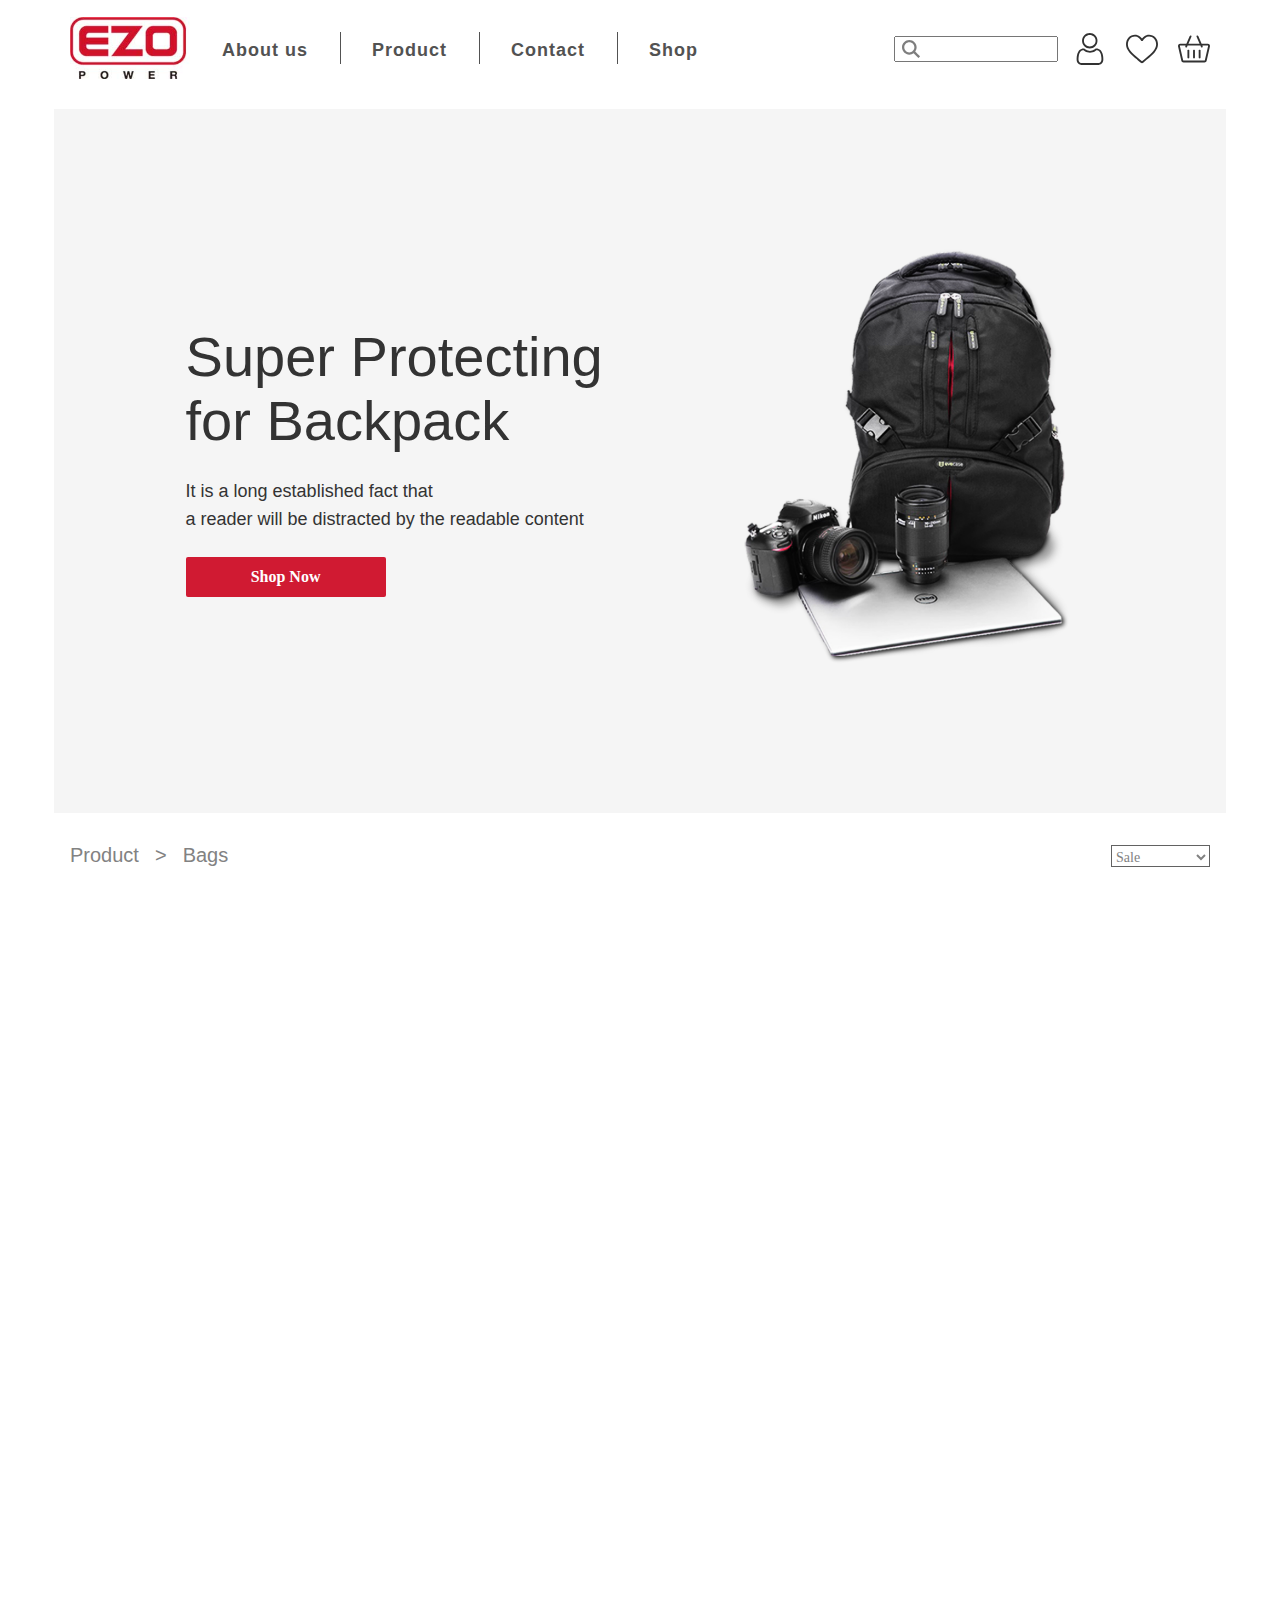
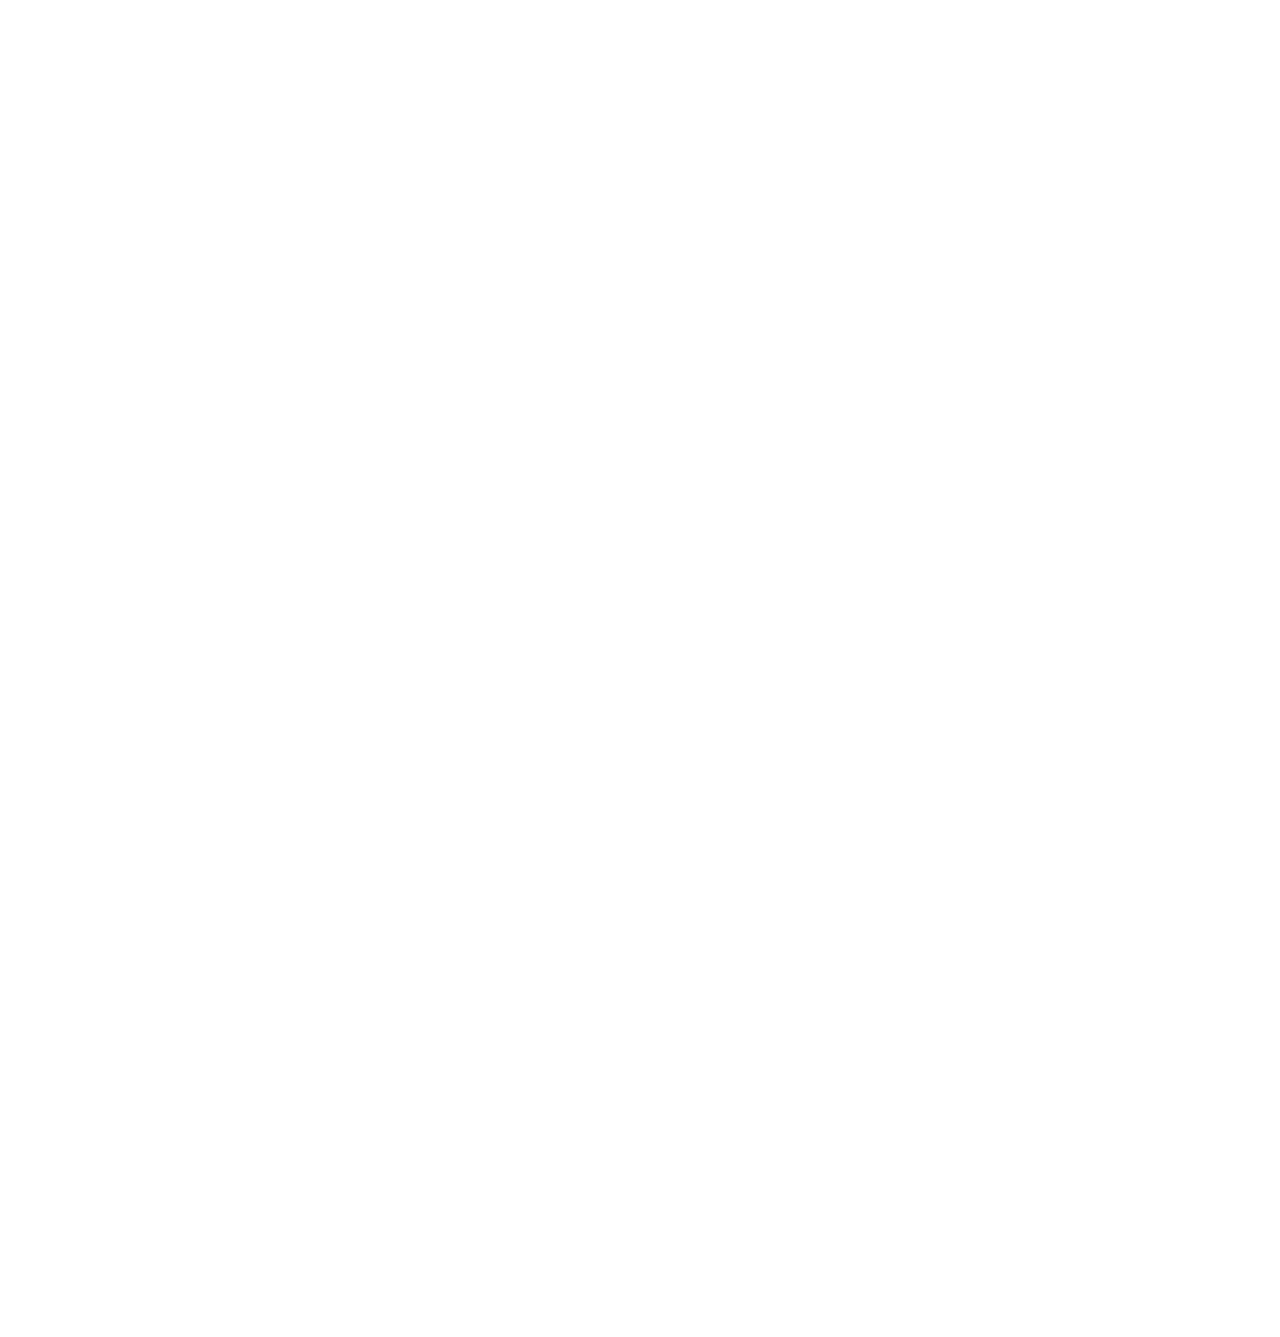
<file: product_all.html>
<!DOCTYPE html>
<html lang="zh-TW">
<head>
	<meta charset="UTF-8">
	<title>Bags</title>
	<meta name="viewport" content="width=divice-width, initial-scale=1.0  user-scalable=0">
	<link rel="stylesheet" type="text/css" href="css/reset.css">
	<link rel="stylesheet" type="text/css" href="css/bootstrap.css">
	<link rel="stylesheet" type="text/css" href="css/style.css">
	<link rel="stylesheet" type="text/css" href="css/style_product_all.css">
</head>
<body>
	<div class="wrapper">
		<div class="header">
			<div class="container">
				<div class="navbar u-clearfix navbar--collapse">
					<a href="index.html" class="nav_logo"></a>
					<a href="#overlay" class="menu_tuggle">
						<span></span>
						<span></span>
						<span></span>
					</a>
					<div id="overlay" class="nav_menu u-clearfix popupnav">
						<ul class="nav__menu">
							<li><a href="#" class="nav_menu_text">About us</a><span></span></li>
							<li><a href="product_all.html" class="nav_menu_text">Product</a><span></span></li>
							<li><a href="#" class="nav_menu_text">Contact</a><span></span></li>
							<li><a href="#" class="nav_menu_text">Shop</a></li>
						</ul>
						<a href="#!" class="popup_close">
							<span></span>
							<span></span>
						</a>
					</div>
					<div class="nav_right">
						<div class="search_input">
							<input class="js-input" type="search">
							<i class="icon-search"></i>
						</div>
						<div class="icon-group">
							<a href="signin_page.html" class="icon-btn">
								<i class="icon icon-member"></i>
							</a>
							<a href="#" class="icon-btn hearticon">
								<i class="icon icon-favrite"></i>
							</a>
							<a href="cart.html" class="icon-btn">
								<i class="icon icon-cart"></i>
							</a>
						</div>
					</div>
				</div>
			</div>
		</div>
		<div class="banner">
			<div class="container">
				<div class="banner_content">
					<h1 class="banner_title">Super Protecting<br> for Backpack</h1>
					<p class="banner_p">It is a long established fact that<br> a reader will be distracted by the readable content </p>
					<a href="#" class="btn btn_banner">Shop Now</a>
				</div>
				<div class="banner_pic">
				</div>
			</div>
		</div>
		<div class="product_nav">
			<div class="container ">
				<div class="product_nav_left u-clearfix">
					<ul>
						<li><a href="#" class="product_nav_text">Product</a></li>
						<li  class="product_nav_text">></li>
						<li><a href="#"  class="product_nav_text">Bags</a></li>
					</ul>
				</div>
				<div class="product_nav_right u-clearfix">
					<form action="" class="product_nav_form">
						<select name="" id="">
							<option value="">Sale</option>
							<option value="">Backpacks</option>
							<option value="">Shoulderbags</option>
						</select>
					</form>
				</div>
			</div>
		</div>
		<div class="product_list">
			<div class="container">
				<div class="row mb-64">
					<div class="col-sm-3 list_name_relative col-xs-12">
						<div class="list_name">
							<h3 class="list_name_title">Amour Bag</h3>
							<a href="#" class="btn list_name_btn">View all</a>
						</div>
					</div>
					<div class="col-sm-3 col-xs-4 col-exs-6">
						<div class="thumbnail product_list_thumbnail">
							<div class="imbox">
								<div class="product_list_imbox_inner u-clearfix">
									<img src="img/product_page/去被產品圖_03.png" alt="">
									
									<div class="bagcolor u-clearfix">
										<ul>
											<li><a href="#target" class="color color_black"></a></li>
											<li><a href="#target" class="color color_grey"></a></li>
										</ul>
									</div>
								</div>
							</div>
							<a href="product.html">
								<h4 class="product_thumbnail__title">Travel Backpack</h4>
							</a>
							<p class="product_thumbnail__text">Lorem ipsum dolor sit amet, consectetur adipisicing elit. Sed</p>
							<h5 class="product_thumbnail__price">$2,599</h5>
						</div>
					</div>
					<div class="col-sm-3 col-xs-4 col-exs-6">
						<div class="thumbnail product_list_thumbnail">
							<div class="imbox">
								<div class="product_list_imbox_inner u-clearfix">
									<img src="img/product_page/去被產品圖_05.png" alt="">
									<div class="bagcolor u-clearfix">
										<ul>
											<li><a href="#target" class="color color_black"></a></li>
											<li><a href="#target" class="color color_blue"></a></li>
										</ul>
									</div>
								</div>
							</div>
							<a href="#">
								<h4 class="product_thumbnail__title">Laptop Backpack</h4>
							</a>
							<p class="product_thumbnail__text">Lorem ipsum dolor sit amet, consectetur adipisicing elit. Sed</p>
							<h5 class="product_thumbnail__price">$1,799</h5>
						</div>
					</div>
					<div class="col-sm-3 col-xs-4 col-exs-6">
						<div class="thumbnail product_list_thumbnail">
							<div class="imbox">
								<div class="product_list_imbox_inner u-clearfix">
									<img src="img/product_page/去被產品圖_07.png" alt="">
									<div class="bagcolor u-clearfix">
										<ul>
											<li><a href="#target" class="color color_black"></a></li>
											<li><a href="#target" class="color color_grey"></a></li>
											<li><a href="#target" class="color color_red"></a></li>
										</ul>
									</div>
								</div>
							</div>
							<a href="#">
								<h4 class="product_thumbnail__title">Vuna Travel Pack</h4>
							</a>
							<p class="product_thumbnail__text">Lorem ipsum dolor sit amet, consectetur adipisicing elit. Sed</p>
							<h5 class="product_thumbnail__price">$2,999</h5>
						</div>
					</div>
				</div>
				<div class="row  mb-64">
					<div class="col-sm-3 list_name_relative">
						<div class="list_name">
							<h3 class="list_name_title">RT Bag</h3>
							<a href="#" class="btn list_name_btn">View all</a>
						</div>
					</div>
					<div class="col-sm-3 col-xs-4 col-exs-6">
						<div class="thumbnail product_list_thumbnail">
							<div class="imbox">
								<div class="product_list_imbox_inner u-clearfix">
									<img src="img/product_page/去被產品圖_16.png" alt="">
									<div class="bagcolor u-clearfix">
										<ul>
											<li><a href="#target" class="color color_grey"></a></li>
											<li><a href="#target" class="color color_black"></a></li>
										</ul>
									</div>
								</div>
							</div>
							<a href="#">
								<h4 class="product_thumbnail__title">Chapter bag</h4>
							</a>
							<p class="product_thumbnail__text">Lorem ipsum dolor sit amet, consectetur adipisicing elit. Sed</p>
							<h5 class="product_thumbnail__price">$3,299</h5>
						</div>
					</div>
					<div class="col-sm-3 col-xs-4 col-exs-6">
						<div class="thumbnail product_list_thumbnail">
							<div class="imbox">
								<div class="product_list_imbox_inner u-clearfix">
									<img src="img/product_page/去被產品圖_19.png" alt="">
									<div class="bagcolor u-clearfix">
										<ul>
											<li><a href="#target" class="color color_black"></a></li>
											<li><a href="#target" class="color color_blue"></a></li>
											<li><a href="#target" class="color color_brown"></a></li>
										</ul>
									</div>
								</div>
							</div>
							<a href="#">
								<h4 class="product_thumbnail__title">Canvas holdall</h4>
							</a>
							<p class="product_thumbnail__text">Lorem ipsum dolor sit amet, consectetur adipisicing elit. Sed</p>
							<h5 class="product_thumbnail__price">$2,799</h5>
						</div>
					</div>
					<div class="col-sm-3 col-xs-4 col-exs-6">
						<div class="thumbnail product_list_thumbnail">
							<div class="imbox">
								<div class="product_list_imbox_inner u-clearfix">
									<img src="img/product_page/去被產品圖_22.png" alt="">
									<div class="bagcolor u-clearfix">
										<ul>
											<li><a href="#target" class="color color_orag"></a></li>
											<li><a href="#target" class="color color_red"></a></li>
										</ul>
									</div>
								</div>
							</div>
							<a href="#">
								<h4 class="product_thumbnail__title">Mini backpack</h4>
							</a>
							<p class="product_thumbnail__text">Lorem ipsum dolor sit amet, consectetur adipisicing elit. Sed</p>
							<h5 class="product_thumbnail__price">$3,999</h5>
						</div>
					</div>
				</div>
				<div class="row  mb-64">
					<div class="col-sm-3 list_name_relative">
						<div class="list_name">
							<h3 class="list_name_title">Massenger</h3>
							<a href="#" class="btn list_name_btn">View all</a>
						</div>
					</div>
					<div class="col-sm-3 col-xs-4 col-exs-6">
						<div class="thumbnail product_list_thumbnail">
							<div class="imbox">
								<div class="product_list_imbox_inner u-clearfix">
									<img src="img/product_page/去被產品圖_34.png" alt="">
									<div class="bagcolor u-clearfix">
										<ul>
											<li><a href="#target" class="color color_grey"></a></li>
											<li><a href="#target" class="color color_black"></a></li>
										</ul>
									</div>
								</div>
							</div>
							<a href="#">
								<h4 class="product_thumbnail__title">Hand bag</h4>
							</a>
							<p class="product_thumbnail__text">Lorem ipsum dolor sit amet, consectetur adipisicing elit. Sed</p>
							<h5 class="product_thumbnail__price">$1,299</h5>
						</div>
					</div>
					<div class="col-sm-3 col-xs-4 col-exs-6">
						<div class="thumbnail product_list_thumbnail">
							<div class="imbox">
								<div class="product_list_imbox_inner u-clearfix">
									<img src="img/product_page/去被產品圖_31.png" alt="">
									<div class="bagcolor u-clearfix">
										<ul>
											<li><a href="#target" class="color color_black"></a></li>
											<li><a href="#target" class="color color_blue"></a></li>
											<li><a href="#target" class="color color_red"></a></li>
										</ul>
									</div>
								</div>
							</div>
							<a href="#">
								<h4 class="product_thumbnail__title">Canvas holdall</h4>
							</a>
							<p class="product_thumbnail__text">Lorem ipsum dolor sit amet, consectetur adipisicing elit. Sed</p>
							<h5 class="product_thumbnail__price">$2,599</h5>
						</div>
					</div>
				</div>
			</div>
		</div>
		<div class="btn_foot u-text-center">
			<a href="#" class="btn btn--primary">Sign up for more deals</a>
		</div>
	</div>
	<div class="footer">
		<div class="container">
			<div class="row  footer_row">
				<div class="col-sm-3 col-xs-6">
					<ul class="list">
						<li><a href="#" class="list_title">Product</a></li>
						<li><a href="#" class="list_subtitle">Blog</a></li>
						<li><a href="#" class="list_subtitle">Our future</a></li>
						<li><a href="#" class="list_subtitle">Support</a></li>
					</ul>
				</div>
				<div class="col-sm-3 col-xs-6">
					<ul class="list">
						<li><a href="#" class="list_title">About us</a></li>
						<li><a href="#" class="list_subtitle">Camera bag</a></li>
						<li><a href="#" class="list_subtitle">Hand bag</a></li>
						<li><a href="#" class="list_subtitle">Wallet</a></li>
						<li><a href="#" class="list_subtitle">Purse</a></li>
					</ul>
				</div>
				<div class="col-sm-3 col-xs-6">
					<ul class="list">
						<li><a href="#" class="list_title">Shop</a></li>
						<li><a href="#" class="list_subtitle">America</a></li>
						<li><a href="#" class="list_subtitle">Europe</a></li>
						<li><a href="#" class="list_subtitle">Japan</a></li>
						<li><a href="#" class="list_subtitle">Taiwan</a></li>
					</ul>
				</div>
				<div class="col-sm-3 col-xs-6">
					<ul class="list">
						<li><a href="#" class="list_title">Contact</a></li>
						<li><a href="#" class="list_subtitle">Customer Service</a></li>
						<li><a href="#" class="list_subtitle">Help online</a></li>
					</ul>
				</div>
			</div>
			<div class="footer_icon_group">
				<a href="#" class="icon-btn"><img src="img/icon/facebook_grey_828282-01.svg" alt="" class="icon"></a>
				<a href="#" class="icon-btn"><img src="img/icon/line_grey_828282-01-01.svg" alt="" class="icon"></a>
			</div>
						
			<div class="copyright">
				<p>©2019, Douchebags. All rights reserved.</p>
			</div>
		</div>
	</div>
</body>
</html>
</file>
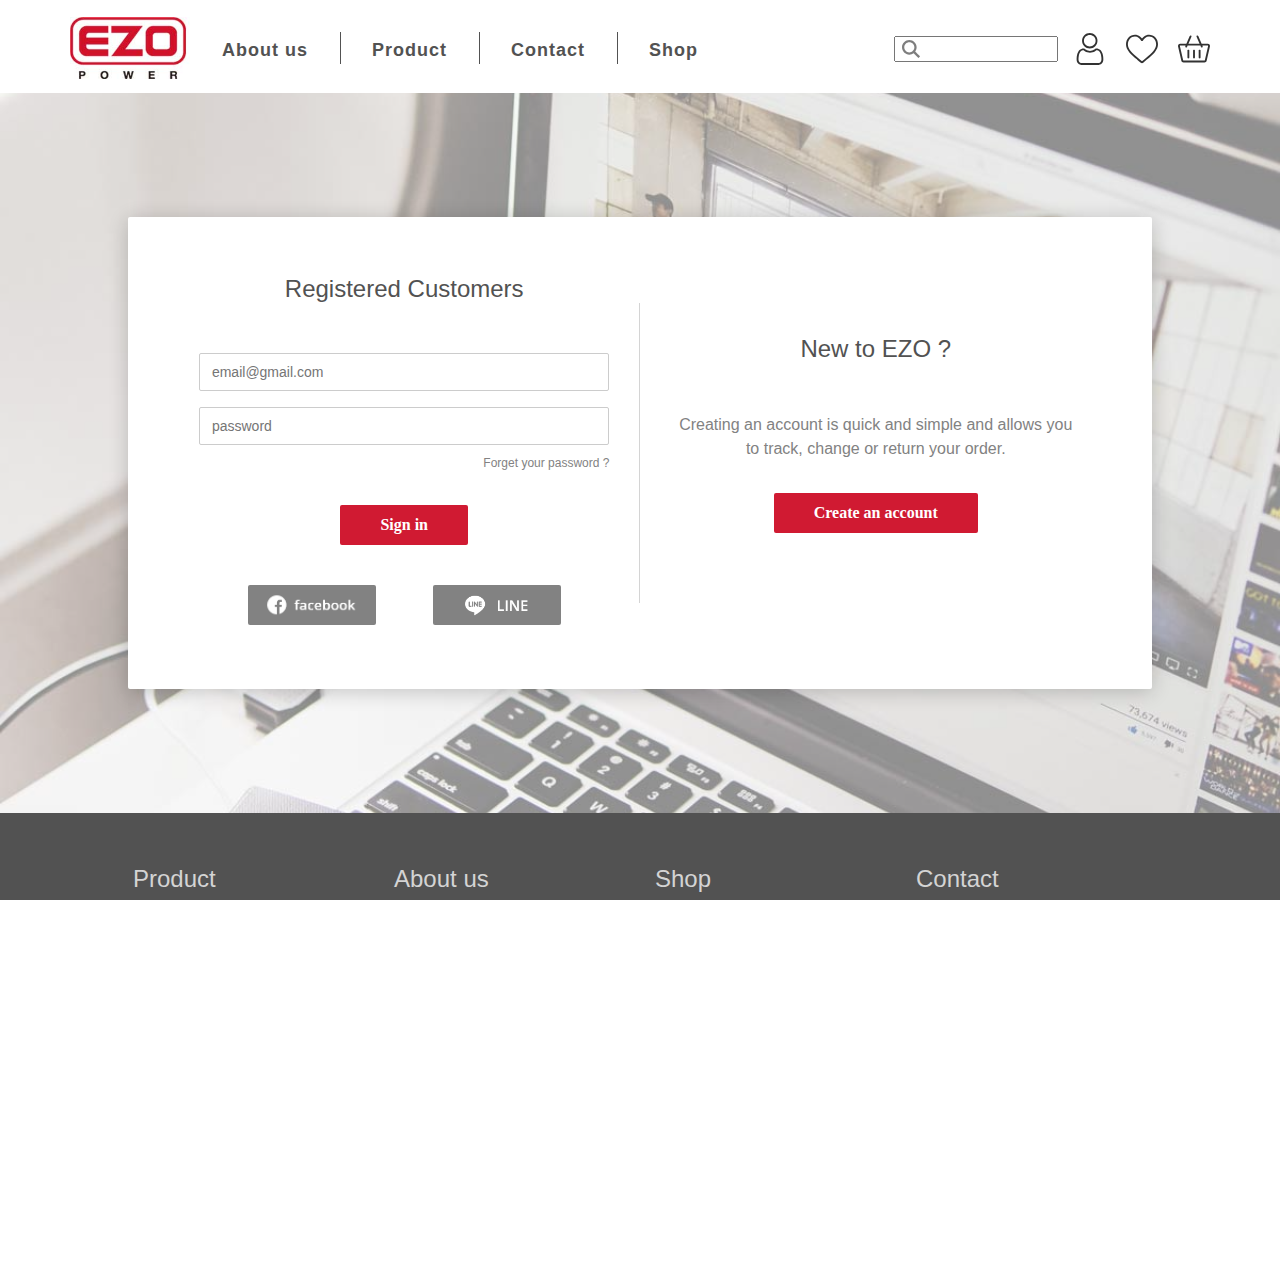
<file: signin_page.html>
<!DOCTYPE html>
<html lang="zh-TW">
<head>
	<meta charset="UTF-8">
	<title>Signin</title>
	<meta name="viewport" content="width=divice-width, initial-scale=1.0  user-scalable=0">
	<link rel="stylesheet" type="text/css" href="css/reset.css">
	<link rel="stylesheet" type="text/css" href="css/bootstrap.css">
	<link rel="stylesheet" type="text/css" href="css/style.css">
	<link rel="stylesheet" type="text/css" href="css/style_signin.css">
</head>
<body>
	<div class="wrapper">
		<div class="header">
			<div class="container">
				<div class="navbar u-clearfix navbar--collapse">
					<a href="index.html" class="nav_logo"></a>
					<a href="#overlay" class="menu_tuggle">
						<span></span>
						<span></span>
						<span></span>
					</a>
					<div id="overlay" class="nav_menu u-clearfix popupnav">
						<ul class="nav__menu">
							<li><a href="#" class="nav_menu_text">About us</a><span></span></li>
							<li><a href="product_all.html" class="nav_menu_text">Product</a><span></span></li>
							<li><a href="#" class="nav_menu_text">Contact</a><span></span></li>
							<li><a href="#" class="nav_menu_text">Shop</a></li>
						</ul>
						<a href="#!" class="popup_close">
							<span></span>
							<span></span>
						</a>
					</div>
					<div class="nav_right">
						<div class="search_input">
							<input class="js-input" type="search">
							<i class="icon-search"></i>
						</div>
						<div class="icon-group">
							<a href="signin_page.html" class="icon-btn">
								<i class="icon icon-member"></i>
							</a>
							<a href="#" class="icon-btn hearticon">
								<i class="icon icon-favrite"></i>
							</a>
							<a href="cart.html" class="icon-btn">
								<i class="icon icon-cart"></i>
							</a>
						</div>
					</div>
				</div>
			</div>
		</div>
		<div class="main">
			<div class="sinin_bg_inner ">
				<div class="sinin_bg"></div>
			</div>
			<div class="card">
				<div class="sign_form">
					<h4 class="card_title">Registered Customers</h4>
					<form action="" class="form">
						<input type="email" placeholder=" email@gmail.com" size="35" class="form_input">
						<input type="text" placeholder=" password" size="35" >
					</form>
					<a href="" class="form_p">Forget your password ?</a>
					<div class="signin">
						<div class="btn btn_signin">Sign in</div>
					</div>
					
					<div class="login">	
						<div class="login_btn">
							<a href="" class="btn btn_fb"><img src="img/signin_page/Group 67.png" alt=""></a>
						</div>
						<div class="login_btn">
							<a href="" class="btn btn_line"><img src="img/signin_page/Group 68.png" alt=""></a>
						</div>
					</div>
				</div>
				<div class="line"></div>
				<div class="create_area">
					<h4 class="card_title">New to EZO ?</h4>
					<p>Creating an account is quick and simple and allows you to track, change or return your order.</p>
					<div class="signin">
						<div class="btn btn_signin">Create an account</div>
					</div>
				</div>	
			</div>
		</div>
		<div class="footer">
			<div class="container">
				<div class="row  footer_row">
					<div class="col-sm-3 col-xs-6">
						<ul class="list">
							<li><a href="#" class="list_title">Product</a></li>
							<li><a href="#" class="list_subtitle">Blog</a></li>
							<li><a href="#" class="list_subtitle">Our future</a></li>
							<li><a href="#" class="list_subtitle">Support</a></li>
						</ul>
					</div>
					<div class="col-sm-3 col-xs-6">
						<ul class="list">
							<li><a href="#" class="list_title">About us</a></li>
							<li><a href="#" class="list_subtitle">Camera bag</a></li>
							<li><a href="#" class="list_subtitle">Hand bag</a></li>
							<li><a href="#" class="list_subtitle">Wallet</a></li>
							<li><a href="#" class="list_subtitle">Purse</a></li>
						</ul>
					</div>
					<div class="col-sm-3 col-xs-6">
						<ul class="list">
							<li><a href="#" class="list_title">Shop</a></li>
							<li><a href="#" class="list_subtitle">America</a></li>
							<li><a href="#" class="list_subtitle">Europe</a></li>
							<li><a href="#" class="list_subtitle">Japan</a></li>
							<li><a href="#" class="list_subtitle">Taiwan</a></li>
						</ul>
					</div>
					<div class="col-sm-3 col-xs-6">
						<ul class="list">
							<li><a href="#" class="list_title">Contact</a></li>
							<li><a href="#" class="list_subtitle">Customer Service</a></li>
							<li><a href="#" class="list_subtitle">Help online</a></li>
						</ul>
					</div>
				</div>
				<div class="footer_icon_group">
					<a href="#" class="icon-btn"><img src="img/icon/facebook_grey_828282-01.svg" alt="" class="icon"></a>
					<a href="#" class="icon-btn"><img src="img/icon/line_grey_828282-01-01.svg" alt="" class="icon"></a>
				</div>
				<div class="copyright">
					<p>©2019, Douchebags. All rights reserved.</p>
				</div>
			</div>
		</div>
	</div>
</body>
</html>
</file>
<file: css/style.css>
/*global*/
*{
	position: relative;
	box-sizing: border-box;
}
body,html{
	width: 100%;
	height: 100%;
	overflow-x: hidden;
}
.form input[type="text"],
.form input[type="password"],
.form input[type="email"],
.form input[type="url"],
.form input[type="date"],
.form input[type="month"],
.form input[type="time"],
.form input[type="datetime"],
.form input[type="datetime-local"],
.form input[type="week"],
.form input[type="number"],
.form input[type="search"],
.form input[type="tel"],
.form input[type="color"],
.form select,
.form textarea {
    padding: 8px 8px;
    display: inline-block;
    border: 1px solid #ccc;
    border-radius: 2px;
    vertical-align: middle;
    box-sizing: border-box;
	width: 100%;
}
.form input[type="text"]:focus,
.form input[type="password"]:focus,
.form input[type="email"]:focus,
.form input[type="url"]:focus,
.form input[type="date"]:focus,
.form input[type="month"]:focus,
.form input[type="time"]:focus,
.form input[type="datetime"]:focus,
.form input[type="datetime-local"]:focus,
.form input[type="week"]:focus,
.form input[type="number"]:focus,
.form input[type="search"]:focus,
.form input[type="tel"]:focus,
.form input[type="color"]:focus,
.form select:focus,
.form textarea:focus {
    outline: 0;
    border-color: #44beea;
}
.btn{
	display: inline-block;
	vertical-align: middle;
	position: relative;
	margin:0;
	padding: 6px 64px;
	border: 1px solid #525252;
	color: #525252;
	box-sizing: border-box;
	font-size: 16px;
	line-height: 32px;
	text-align: center;
	font-weight: 400;
	letter-spacing: 0;
	text-decoration: none;
	outline:none; 
	cursor: pointer;
	overflow: hidden;
	user-select: none;
	user-drag:none;
	transition: all 0.3s;
	font-family: 微軟正黑體;
	border-radius: 2px;
}
.btn.btn-small{
	font-size: 14px;
	padding: 2px 40px;
}
@media(max-width: 768px){
	.btn.btn-small{
		margin-bottom: 16px;
	}
}
.btn.btn--primary{
	background-color: #D01A32;
	border: 0px;
	color: #fff;
	margin-top: 48px;
	margin-bottom: 80px;
	font-size: 24px;
	font-weight: 600;
	line-height: 40px;
	padding: 8px 80px;
}
@media(max-width: 960px){
	.btn.btn--primary{
		margin-top: 32px;
		margin-bottom: 64px;
		font-size: 20px;
		font-weight: 600;
		line-height: 32px;
		padding: 8px 80px;
	}
}
@media(max-width: 426px){
	.btn.btn--primary{
		margin-top: 14px;
		margin-bottom: 40px;
		font-size: 16px;
		font-weight: 600;
		line-height: 32px;
		padding: 6px 60px;
	}
}
@media(max-width: 320px){
	.btn.btn--primary{
		margin-top: 14px;
		margin-bottom: 40px;
		font-size: 14px;
		font-weight: 600;
		line-height: 24px;
		padding: 4px 50px;
	}
}
.btn.btn-small-xs{
	display: block;
	font-size: 14px;
	padding: 2px 40px;
}
@media (max-width: 768px) {
	.btn.btn-small-xs{
		font-size: 12px;
		padding: 0 32px;
	}
}
@media(max-width: 425px){
	.btn.btn-small-xs{
		font-size: 12px;
		margin:0 auto;
	}
}
@media(max-width: 960px){
	.navbar--collapse{
		margin-right: -16px;
		margin-left: -16px;
	}
}
.navbar{
	width: 100%;
	height: 80px;
	padding-top: 8px;
	display: inline-block;
}
@media(max-width: 425px){
	.navbar{
		width: 100%;
		height: 60px;
		padding-top: 8px;
		display: block;
		margin-left: 0;
	}
}
.nav_logo{
	height: 80px;
	width: 120px;
	display: inline-block;
	background-image: url("../img/logo.jpg");
	background-size: 120px;
	background-position: center;
	background-repeat: no-repeat;
}
@media(max-width: 960px){
	.nav_logo{
		width: 110px;
		display: inline-block;
		float: none;
		background-size: 100%;
	}
}
@media(max-width: 768px){
	.nav_logo {
	   	width: 110px;
	    margin-left: 32px;
	    background-size: 100%;
	}
}
@media(max-width: 420px){
	.nav_logo {
	   	width: 80px;
	   	height: 45px;
	    margin-left: 0;
	    background-size: 100%;
	}
}
.nav_menu{
	display: inline-block;
	position: absolute;
	top: 40%;
}
.nav_menu li{
	float: left;
}
.nav_menu_text{
	font-size: 18px;
	line-height: 36px;
	font-weight: 600;
	color: #525252;
	padding-right: 32px;
	padding-left: 32px;
	padding-top: 20px;
	letter-spacing:1px;
}
.nav_menu li>span{
	display: inline-block;
	background-color: #525252;
	width: 1px;
	height: 32px;
	position: absolute;
	top: 0;
}
.nav_right{
	float: right;
}
.search_input{
	float: left;
	margin-top: 28px;
	margin-right: 8px;
}
.icon-group{
	padding-top: 24px;
	line-height: 32px;
	float: left;
}
.icon-btn{
	display: inline-block;
	vertical-align: top;
	transition: all 0.3s;
}
.icon-group .icon-btn{
	margin-right: 8px;
	margin-left: 8px;
}
.icon-group .icon-btn:last-child{
	margin-right: 0;
}
.icon{
	display: inline-block;
	vertical-align: middle;
	width: 24px;
	height: 24px;
	background-size:cover;
	background-position: center;
}
.icon-member{
	background-image: url("../img/icon/user.svg");
	opacity: 0.8;
}
.icon-favrite{
	background-image: url("../img/icon/heart.svg");
	opacity: 0.8;
}
.icon-cart{
	background-image: url("../img/icon/shopping-cart.svg");
	opacity: 0.8;
}
.icon-search{
	background-image: url("../img/icon/search.svg");
	opacity: 0.5;
	width: 18px;
	height: 18px;
	background-size: cover;
	background-position: center;
	position: absolute;
	top: 4px;
	left: 8px;
	pointer-events: none;
}
.icon-search.is-active{
	opacity: 0;
	visibility: hidden;
}
@media(max-width: 1200px){
	.nav_right{
		float: right;
		margin-right: 64px;	
	}
	.nav_right input{
		display: none;
	} 
	.icon-group{
		padding-top: 18px;
		line-height: 0;
		float: left;
	}
	.icon-group .icon{
		width: 28px;
		height: 28px;
	}
	.hearticon{
		display: none;
	}
	.icon-search{
		opacity: 0.8;
		width: 24px;
		height: 24px;
		position: absolute;
		top: -8px;
		left: -30px;
		z-index: 100;
	}
}

@media(max-width: 425px){
	.icon-group{
		padding-top: 10px;
	}
	.icon-group .icon{
		width: 24px;
		height: 24px;
	}
	.icon-search{
		opacity: 0.8;
		width: 20px;
		height: 20px;
		position: absolute;
		top: -16px;
		left: -30px;
		z-index: 100;
	}
}
.menu_tuggle{
	display: inline-block;
	width: 40px;
	height: 56px;
	position: absolute;
	top: 50%;
	right: 0;
	transform: translateY(-50%);
	padding: 16px 0px 12px 10px;
}
@media (min-width: 1201px){
	.menu_tuggle{
		display: none;
	}
}
.menu_tuggle span{
	display: block;
	width: 100%;
	height: 2px;
	margin-bottom: 8px;
	background-color: #525252;
}
@media(max-width: 1200px){
	.popupnav{
		position: fixed;
		top: 0;
		left: 0;
		width: 100%;
		height: 100%;
		background-color: #1c1c1c;
		opacity: 0;
		visibility: hidden;
	}
	#overlay:target{
		opacity: 0.9;
		visibility: visible;
		z-index: 100;
	}
	.popupnav .nav__menu{
		float: none;
		padding-top: 56px;
	}
	.popupnav .nav__menu span{
		display: none;
	}
	.popupnav .nav__menu li{
		float: none;
	}
	.popupnav .nav_menu_text{
		float: none;
		color: #d4d4d4;
		padding: 16px;
		display: block;
		text-align: center;
	}
	.popup_close{
		display: inline-block;
		width: 56px;
		height: 56px;
		position: absolute;
		top: 0;
		right: 0;
		padding: 12px;
		padding-top: 16px;
	}
	.popup_close span{
		background-color: #d4d4d4;
		width: 32px;
		height: 2px;
		position: absolute;
		top: 50%;
	}
	.popup_close span:nth-child(1){
		transform: translateY(-50%) rotate(45deg);
	}
	.popup_close span:nth-child(2){
		transform: translateY(-50%) rotate(-45deg);
	}
}
.flex-prev {
	opacity: 0;
	visibility: hidden;
}
.flex-next {
	opacity: 0;
	visibility: hidden;
}
.imgbox{
	width: 100%;
}
.image-inner1{
	width: 100%;
	padding-top: 80%;
	position: relative;
}

.image-inner3{
	width: 100%;
	padding-top: 50%;
	position: relative;
}
.image-inner4{
	width: 100%;
	padding-top: 80%;
	position: relative;
}
.bottom{
	position: absolute;
	bottom: 0;
	right: 0;
}
.image-inner5{
	width: 100%;
	padding-top: 80%;
	position: relative;
}
.image-inner6{
	width: 100%;
	padding-top: 37.98%;
	position: relative;
}
@media(max-width: 768px){
	.image-inner3{
		width: 100%;
		padding-top: 47%;
	}
	.image-inner4{
		width: 100%;
		padding-top: 100%;
	}
	.image-inner5{
		width: 100%;
		padding-top: 38%;
		margin-bottom: 32px;
	}
}
@media(max-width: 767px){
	.image-inner4{
		width: 100%;
		padding-top: 47%;
	}
}
@media(max-width: 414px){
	.xs-width{
		width: 177px;
		height: 177px;
	}
	.image-inner1,
	.image-inner3,
	.image-inner4{
		width: 100%;
		height: 100%;
	}
	.bottom{
		position: static;
	}
	.image-inner5{
		width: 100%;
		padding-top: 38%;
	}
	.image-inner6{
		width: 100%;
		padding-top: 38%;
		margin-bottom: 48px;
	}
}
.imgbox .image{
	width: 100%;
	height: 100%;
	display: block;
	position: absolute;
	top: 0;
	left: 0;
	background-position: center;
	background-repeat: no-repeat;
	background-size: cover;
}
.article_heading{
	font-weight: 600;
	font-size: 18px;
	margin-top: 16px;
	margin-bottom: 0;
}
@media (max-width: 425px) {
	.article_heading{
		font-weight: 600;
		font-size: 14px;
		margin-top: 6px;
		margin-bottom: 6px;
	}
}
.article_text{
	font-size: 12px;
	line-height: 20px;
	text-overflow : ellipsis;
}
.text_inner{
	margin-top: 0;
	margin-bottom: 8px;
	width: 100%;
	height: 80px;
	overflow: hidden;
}
.article_br{
	position: absolute;
	bottom: 0;
	right: 0;
}
.article_tr_box{
	position: relative;
}
.article_tr_inner{
	position: absolute;
	top: 0;
	right: 0;
	width: 31.555%;
	padding-top: 50%;
}
.article_tr_img{
	max-width: 100%;
	max-height: 100%;
	display: block;
	position: absolute;
	top: 0;
	left: 0;
	background-position: center;
	background-repeat: no-repeat;
	background-size: cover;
}
@media(max-width: 767px) {
	.article_tr_box{
		display: none;
	}
}
.weeklydeal{
	margin-top: 96px;
}
@media (max-width: 425px) {
	.weeklydeal{
		margin-top: 32px;
	}
}
.week_heading{
	text-align: center;
	font-weight: 600;
}
@media (max-width: 425px) {
	.week_heading{
		font-weight: 600;
		font-size: 32px;
		margin-top: 16px;
	}
}
/*thumbnail*/
.thumbnails{
	margin-top: 80px;
	margin-bottom: 80px;
}
@media (max-width: 425px) {
	.thumbnails{
		margin-top: 40px;
		margin-bottom: 40px;
	}
}
.thumbnail__title{
	font-weight: 800;
	font-size: 20px;
	font-family: 微軟正黑體;
}
.thumbnail__price{
	color: #D01A32;
	font-weight: 800;
	font-family: 微軟正黑體;
	font-size: 24px;
}
.thumbnail__imgbox{
	width: 80%;
	padding-top: 120%;
}
.thumbnail__imgbox img{
	position: absolute;
	top: 50%;
	left: 50%;
	transform: translate(-50%,-50%);
	max-height: 100%;
}
@media(max-width: 960px){
	.thumbnail__title{
		font-size: 18px;
		margin-bottom: 8px;
	}
	.thumbnail__price{
		font-size: 20px;
		margin-top: 8px;
	}
	.thumbnail__text{
		font-size: 12px;
		line-height: 16px;
		margin-bottom: 16px;
	}
}
.owl-nav{
	text-align: center;
	margin-top: 24px;
}
.owl-prev,.owl-next{
	display: inline-block;
	width: 40px;
	height: 40px;
	border-radius: 50%;
	border: 1px solid #898989;
	margin: 0 16px;
}
.owl-prev{
	background-image: url('../img/arrow-01.svg');
	background-size: 80%;
	background-position: center;
	background-repeat: no-repeat;
	transform: rotate(90deg);
}
.owl-next{
	background-image: url('../img/arrow-01.svg');
	background-size: 80%;
	background-position: center;
	background-repeat: no-repeat;
	transform: rotate(-90deg);
}
@media(max-width: 960px){
	.owl-prev,.owl-next{
		width: 32px;
		height: 32px;
	}
}
.list_title{
	display: inline-block;
	color: #D4D4D4;
	font-size: 24px;
	font-weight: 400;
	margin-bottom: 32px;
}
.list_subtitle{
	display: inline-block;
	color: #A1A1A1;
	font-size: 16px;
	margin-bottom: 24px;
}
@media(max-width: 960px){
	.list_title{
		font-size: 20px;
		font-weight: 400;
		margin-bottom: 24px;
	}
	.list_subtitle{
		font-size: 12px;
		margin-bottom: 16px;
	}
	.copyright{
		font-size: 12px;
	}
}
@media(max-width: 768px){
	.list_title.xs{
		margin-top: 40px;
	}
	.list_subtitle{
		display: inline-block;
		color: #A1A1A1;
		font-size: 12px;
		margin-bottom: 8px;
	}
}
.footer_icon_group{
	margin-top: 80px;
	margin-bottom: 32px;
	text-align: center;
}
.footer_icon_group .icon-btn {
	padding-right: 16px;
}
.icon{
	display: inline-block;
	vertical-align: middle;
	width: 32px;
	height: 32px;
	background-size: cover;
	background-position: center;
}
@media(max-width: 425px){
	.icon {
		width: 28px;
		height: 28px;
	}
	.copyright p{
		font-size: 4px;
	}
}
.copyright{
	color: #828282;
	text-align: center;
}
.footer{
	background-color: #525252;
	min-height: 100px;
	width: 100%;
	display: block;
}
.footer_row {
	margin-right: 48px;
	margin-left: 48px;
	margin-top: 56px;
}
@media(max-width: 425px){
	.footer_row {
		margin-right: 12px;
		margin-left: 12px;
		margin-top: 40px;
	}
}
</file>
<file: css/style_product_all.css>
.banner .container{
	width: 100%;
	background-color: #F5F5F5;
	height: auto;
	margin-top: 16px;
	margin-bottom: 32px;
	padding: 10px 16px;
	display: flex;
	justify-content: space-between;
	align-items: center; 
}
.banner_title{
	margin-top: 0;
	font-weight: 400;
	line-height: 64px;
}
.banner_p{
	font-size: 18px;
	line-height: 28px;
	margin-bottom: 24px;
}
.btn.btn_banner{
	display: block;
	width: 200px;
	background-color: #D01A32;
	border: 0px;
	color: #fff;
	margin-top: 16px;
	margin-bottom: 0;
	font-size: 16px;
	font-weight: 600;
	line-height: 24px;
	padding: 8px 40px;
}
.banner_pic{
	width: 33%;
	height: 76vh;
	background-image: url(../img/product_page/practice_07.png);
	background-size: 90%;
	background-position: center;
	background-repeat: no-repeat;
}
select{
	border:0;
}
.product_nav{
	margin: 24px 0;
}
.product_nav_left li{
	float: left;
	margin-right: 16px;
}
.product_nav_text{
	color: #828282;
	font-size: 20px;
}
.product_nav_form{
	float: right;
	color: #828282;
	font-size: 18px;
	border:1px solid #626262;
	font-family: 
}
select{
	font-size: 14px;
	font-family: 微軟正黑體;
	background-color: #fff;	
}
option{
	font-size: 14px;
	font-family: 微軟正黑體;
	background-color: #fff;
}
.list_name_relative{
	position: relative;
	min-height: 300px;
	padding-left: 0;
	padding-right: 0;
}
.list_name{
	position: absolute;
	top: 50%;
	left: 50%;
	transform: translate(-50%,-50%);
	text-align: center;

}
.list_name_title{
	font-size: 32px;
	font-weight: 600;
	margin:0;
	white-space:nowrap;
	margin-bottom: 16px;
}
.btn.list_name_btn{
	border:1px solid #D01A32;
	color: #D01A32;
	padding: 0px 56px;
	font-size: 12px;
	white-space:nowrap;
}
.product_list{
	margin-top: 48px;
}
.product_list_imbox_inner{
	width: 100%;
	padding-top:100%;
	position: relative;
}
.product_list_imbox_inner img{
	position: absolute;
	top: 50%;
	left: 50%;
	transform: translate(-50%,-50%);
	max-width: 100%;
	max-height: 100%;
}
.product_thumbnail__title{
	clear: both;
	margin-top: 8px;
	margin-bottom: 0px;
	font-size: 18px;
	font-weight: 600;
	padding-left: 32px;
}
.product_thumbnail__text{
	font-size: 12px;
	color: #525252;
	line-height: 20px;
	padding-left: 32px;
	margin-bottom: 8px;
}
.product_thumbnail__price{
	font-size: 18px;
	margin-top: 8px;
	color: #D01A32;
	padding-left: 32px;
	font-weight: 600;
}
.bagcolor{
	display: block;
	height: 16px;
	float: right;
}
.bagcolor li{
	display: inline-block;
	float: left;
	position: relative;
}

.color{
	display: inline-block;
	width: 10px;
	height: 10px;
	margin-left: 12px;
}
.color:after{
	content: "";
	display: inline-block;
	width: 0px;
	height: 0px;
	position: absolute;
	top: 50%;
	left: 50%;
	transform: translate(-50%,-50%);
}
.color:focus:after{
	width: 16px;
	height: 16px;
	border: 1px solid #525252;
}
.color.color_black{
	background-color: #000;
}
.color.color_grey{
	background-color: #484848;
}
.color.color_red{
	background-color: #D01A32;
}
.color.color_blue{
	background-color: #93B7CE;
}
.color.color_orag{
	background-color: #FF7A45;
}
.color.color_brown{
	background-color: #60463C;
}
.mb-64{
	margin-bottom: 64px;
}
@media(max-width: 1024px){
	.banner_pic{
		width: 38%;
		height: 76vh;
	}
}
@media(max-width: 960px){
	.grey{
		padding: 20px 0;
	}
	.box{
		height: 280px;
	}
	.content{
		margin-left: -16px;
	}
	.banner_title{
		font-weight: 400;
		line-height: 56px;
		font-size: 44px;
		margin-bottom: 18px;
	}
	.banner_p{
		font-size: 16px;
		line-height: 24px;
		margin-bottom: 16px;
	}
	.product_nav_text{
		font-size: 16px;
	}
	.product_nav_form{
		font-size: 16px;
	}
	.list_name_title {
	    font-size: 28px;
	}
	.product_thumbnail__title {
	    margin-top: 24px;
	    font-size: 14px;
	    line-height: 24px;
	}
	.product_thumbnail__text{
		display: -webkit-box;
		overflow: hidden;
		text-overflow: ellipsis;
		-webkit-line-clamp:2;
	}
	.product_thumbnail__price {
	    font-size: 18px;
	    margin-top: 16px;
	}
}
@media (max-width: 768px) {
	.banner_title{
		font-size: 40px;
		line-height: 48px;
	}
	.banner_p{
		font-size: 14px;
		line-height: 26px;
	}
	.btn.btn_banner{
		width: 160px;
		font-size: 14px;
	}
	.banner_pic{
		width: 40%;
		height: 60vh;
	}
	.product_list{
		margin-top: 24px;
	}
	.list_name_relative{
		min-height: 200px;
	}
}
@media (max-width: 580px) {
	.banner .container{
		padding-left: 30px;
		margin: 0 auto;
	}
	.banner_pic{
		width: 48%;
		height: 50vh;
	}
	.product_list_thumbnail{
		margin-top: 24px;
	}
	.banner_title {
	    font-size: 32px;
	    line-height: 1.2em;
	}
	.banner_p {
	    font-size: 16px;
	    line-height: 1.3em;
	}
	.btn.btn_banner {
	    width: 120px;
	    font-size: 12px;
	    padding: 6px 18px;
	}
	.col-exs-6{
		width: 50%;
	}
	.mb-64{
		margin-bottom: 0;
	}
}
@media(max-width: 470px){
	.banner .container{
		padding: 10px 35px;
	}
	.banner_pic{
		width: 70%;
		height: 43vh;
	}
	.banner_title {
	    font-size: 28px;
	    line-height: 1.3em;
	}
	.banner_p {
	    font-size: 14px;
	    line-height:1.5em;
	}
	.btn.btn_banner {
	    width: 120px;
	    font-size: 12px;
	    padding: 3px 18px;
	}
	.product_thumbnail__title {
		padding-left: 16px;
	}
	.product_thumbnail__text{
		padding-left: 16px;
		display: -webkit-box;
		overflow: hidden;
		text-overflow: ellipsis;
		-webkit-line-clamp:2;
	}
}
@media(max-width: 420px){
	.banner .container{
		padding: 10px 20px;
	}
	.banner_title {
	    font-size: 24px;
	    line-height: 1.3em;
	}
	.banner_p {
	    font-size: 13px;
	    line-height: 16px;
	}
	.btn.btn_banner {
	    padding: 2px 18px;
	}
	.banner_pic{
		width: 70%;
		height: 40vh;
	}
}
@media(max-width: 380px){
	.banner_pic{
		width: 40%;
		height: 28vh;
	}
	.banner_title {
	    font-size: 24px;
	    line-height: 1.4em;
	}
	.banner_p {
		display: none;
	}
}
@media (max-width: 340px) {
	.banner_pic{
		height: 25vh;
	}
	.banner_title {
	    font-size: 22px;
	}
}
</file>
<file: css/style_signin.css>
.sinin_bg_inner{
	width: 100%;
	padding-top: calc(100% * 9 / 16);
}
.sinin_bg{
	background-image: url("../img/signin_page/whereslugo-3v3EMQI3pYQ-unsplash.jpg");
	background-position: center;
	background-repeat: no-repeat;
	background-size: cover;
	position: absolute;
	top: 0;
	left: 0;
	width: 100%;
	height: 100%;
	opacity: 0.5;
}
.sinin_bg:before{
	content: "";
	background-color: #fff;
	opacity: 0.6;
	width: 100%;
	height: 100%;
}
.card{
	padding: 56px;
	background-color: #fff;
	border-radius: 2px;
	box-shadow: 0 3px 20px rgba(0,0,0,0.2);
	position: absolute;
	top: 50%;
	left: 50%;
	transform: translate(-50%,-50%);
	min-width: 80%;
	display: flex;
	flex-wrap: nowrap;
	flex-direction: row;
	justify-content: center;
	align-items: center;
}
.card_title{
	font-size: 24px;
	font-weight: 400;
	margin-top: 16px;
	margin-bottom: 48px;
	color: #525252;
	text-align: center;
	margin-top: 0;
}
.form{
	width: 100%;
}
.form_input{
	margin-bottom: 16px;
}
.form_p{
	color: #828282;
	font-size: 12px;
	margin-top: 8px;
	margin-bottom: 16px;
	display: block;
	text-align: right;
}
.sign_form{
	width: 45%;
	margin: 0 auto;
}
.btn.btn_signin{
	background-color: #D01A32;
	border: 0px;
	color: #fff;
	margin-top: 16px;
	margin-bottom: 8px;
	font-size: 16px;
	font-weight: 600;
	line-height: 24px;
	padding: 8px 40px;
}
.signin{
	text-align: center;
	width: 100%;
	margin-bottom: 32px;
}
.login{
	text-align: center;
	width: 100%;
	margin-bottom: 8px;
	display: flex;
	justify-content: center;
}
.login_btn{
	width: 45%;
}
.btn.btn_fb{
	background-color: #828282;
	display: inline-block;
	border: 0;
	width: 50%;
	height: 40px;
}
.btn.btn_fb img{
	position: absolute;
	top: 50%;
	left: 50%;
	transform: translate(-50%,-50%);
	max-width: 70%;
}
.btn.btn_line{
	background-color: #828282;
	display: inline-block;
	border: 0;
	width: 50%;
	height: 40px;
}
.btn.btn_line img{
	position: absolute;
	top: 50%;
	left: 50%;
	transform: translate(-50%,-50%);
	max-width: 50%;
}
.line{
	background-color: #d4d4d4;
	width: 1px;
	height: 300px;
	margin: 0 auto;
}
.create_area{
	width: 45%;
	text-align: center;
	margin-top: 10%;
	margin: 0 auto;
}
.create_area p{
	color: #828282;
}
@media (max-width: 1000px) {
	.card{
		padding: 40px;
		box-shadow: 0 2px 18px rgba(0,0,0,0.2);
		height: 80%;
	}
	.card_title {
	    font-size: 20px;
	    margin-bottom: 40px;
	}
	.signin {
	    margin-bottom: 28px;
	}
}
@media(max-width: 900px){
	.card_title {
	    font-size: 20px;
	    margin-bottom: 20px;
	}
	.signin {
	    margin-bottom: 16px;
	}
	.btn.btn_signin {
	    margin-bottom: 8px;
	    font-size: 14px;
	    line-height: 20px;
	    padding: 6px 36px;
	}
	.btn.btn_fb {
	    height: 30px;
	}
	.btn.btn_line{
		height: 30px;
	}
	.btn.btn_line img{
		max-width: 50%;
	}
}
@media(max-width: 860px){
	.sinin_bg_inner{
		width: 100%;
		padding-top: 100%;
	}
	.card{
		display: flex;
		flex-direction: column;
		flex-wrap: nowrap;
		justify-content: center;
		align-items: center;
		height: auto;
		padding: 32px;
	}
	.sign_form {
	    width: 80%;
	    margin: 0 auto;
	}
	.line{
		transform: rotate(90deg);
		height: 300px;
		margin: -100px auto -100px auto;
	}
	.login{
		justify-content: center;
	}
	.login_btn{
		width: auto;
	}
	.btn.btn_fb{
		margin-right: 16px;
	}
	.create_area{
		width: 80%;
	}
	.create_area p{
		display: none;
	}
}
@media(max-width: 630px){
	.sinin_bg_inner{
		width: 100%;
		padding-top: 120%;
	}
}
@media(max-width: 515px){
	.sinin_bg_inner{
		width: 100%;
		padding-top: 140%;
	}
	.login{
		flex-wrap: wrap;
	}
	.login_btn{
		width: 100%;
	}
	.btn.btn_fb{
		margin-right: 0;
		margin-bottom: 16px;
	}
	.btn.btn_fb {
	    height: 30px;
	}
	.btn.btn_line{
		height: 30px;
	}
}
@media(max-width: 430px){
	.sinin_bg_inner{
		width: 100%;
		padding-top: 180%;
	}
}
@media(max-width: 375px){
	.sinin_bg_inner{
		width: 100%;
		padding-top: 220%;
	}
	.card{
		width: 90%;
	}
}
</file>
